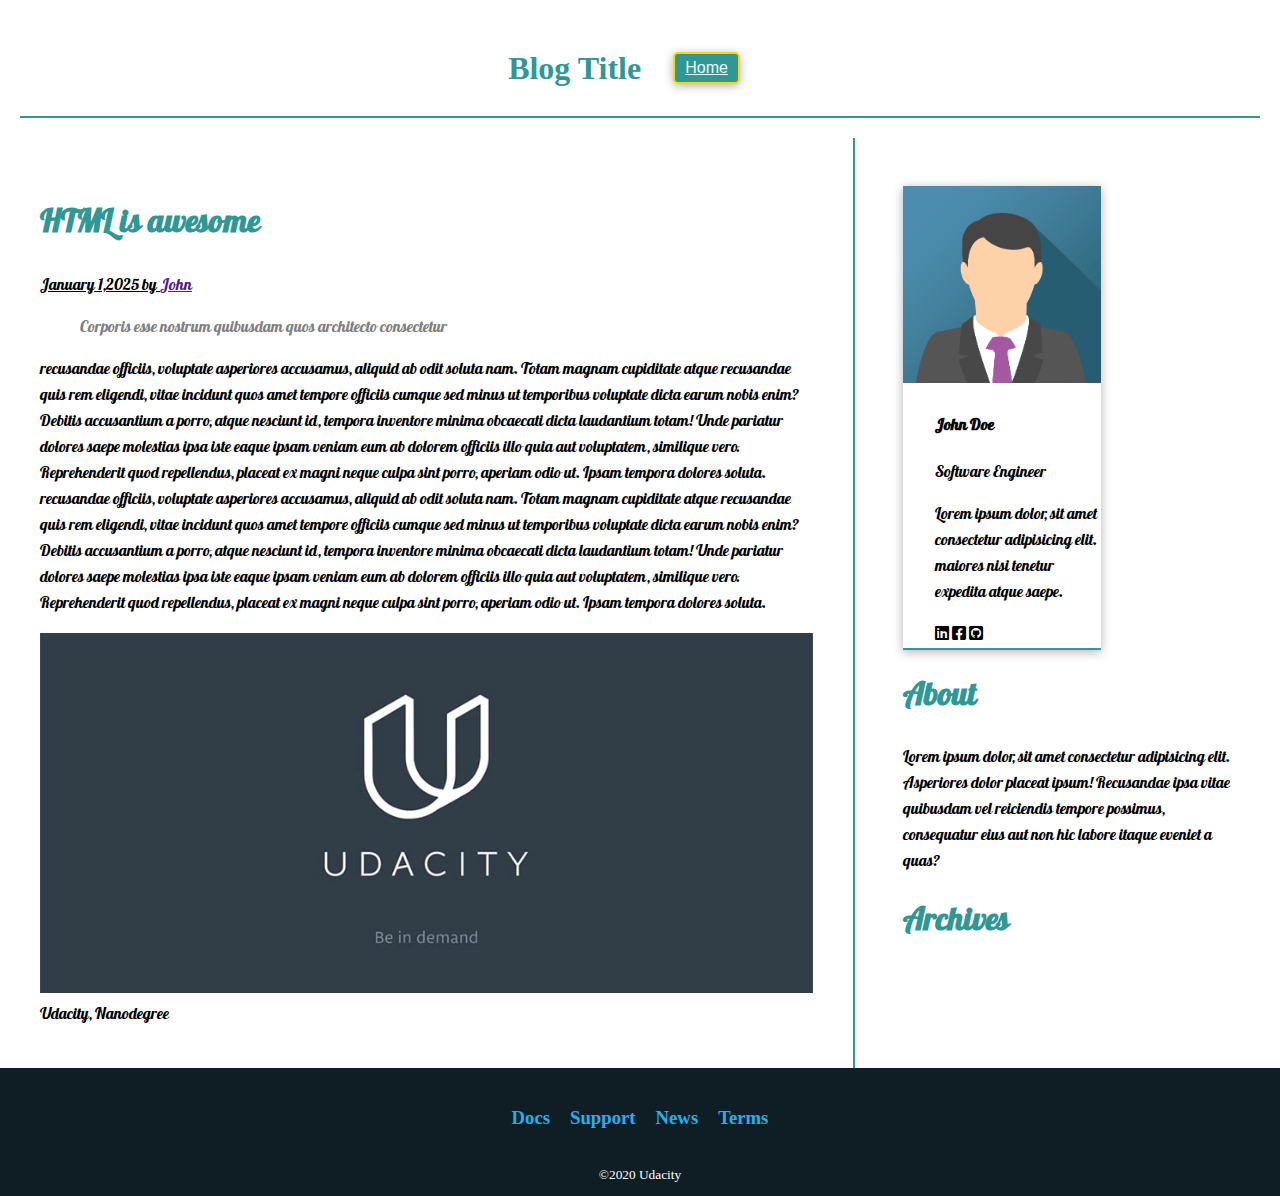
<file: blog-post/post.html>
<!DOCTYPE html>
<html lang="en">
<head>
  <meta charset="UTF-8">
  <meta name="viewport" content="width=device-width, initial-scale=1.0">
  <link rel="stylesheet" href="https://cdnjs.cloudflare.com/ajax/libs/font-awesome/5.13.1/css/all.min.css">
  <link rel="stylesheet" href="../css/main.css">
  
  <title>Post-1</title>
</head>
<body>
  <div class="post-title">
    <h1 >Blog Title</h1>
    <button class="back-home"><a href="/index.html">Home</a></button>

  </div>

  <div class="blog-post">
    <div class="main-content">
      <h1>HTML is awesome</h1>
      <p><u>January 1,2025 by </u><a href="">John</a></p>
      <p><blockquote style="color: gray;">Corporis esse nostrum quibusdam quos architecto consectetur </blockquote> recusandae officiis, voluptate asperiores accusamus, aliquid ab odit soluta nam. Totam magnam cupiditate atque recusandae quis rem eligendi, vitae incidunt quos amet tempore officiis cumque sed minus ut temporibus voluptate dicta earum nobis enim? Debitis accusantium a porro, atque nesciunt id, tempora inventore minima obcaecati dicta laudantium totam! Unde pariatur dolores saepe molestias ipsa iste eaque ipsam veniam eum ab dolorem officiis illo quia aut voluptatem, similique vero. Reprehenderit quod repellendus, placeat ex magni neque culpa sint porro, aperiam odio ut. Ipsam tempora dolores soluta. recusandae officiis, voluptate asperiores accusamus, aliquid ab odit soluta nam. Totam magnam cupiditate atque recusandae quis rem eligendi, vitae incidunt quos amet tempore officiis cumque sed minus ut temporibus voluptate dicta earum nobis enim? Debitis accusantium a porro, atque nesciunt id, tempora inventore minima obcaecati dicta laudantium totam! Unde pariatur dolores saepe molestias ipsa iste eaque ipsam veniam eum ab dolorem officiis illo quia aut voluptatem, similique vero. Reprehenderit quod repellendus, placeat ex magni neque culpa sint porro, aperiam odio ut. Ipsam tempora dolores soluta.</p>
      <img src="/assets/udacity.jpg" alt="udacity pic">
      <figcaption>Udacity, Nanodegree</figcaption>
    </div>
    <div class="side-bar">
      <div class="author-card">
        <img src="/assets/img_avatar.png" alt="Author Card" class="avatar">
        <div class="author-discription"> 
          <h4><b>John Doe</b></h4>
          <p>Software Engineer</p>
          <p>Lorem ipsum dolor, sit amet consectetur adipisicing elit. maiores nisi tenetur expedita atque saepe.</p>
          <div class="social-media">
            <i class="fab fa-linkedin"></i>
            <i class="fab fa-facebook-square"></i>
            <i class="fab fa-github-square"></i>
          </div>
        </div>

      </div>
      <h1>About</h1>
      <p>Lorem ipsum dolor, sit amet consectetur adipisicing elit. Asperiores dolor placeat ipsum! Recusandae ipsa vitae quibusdam vel reiciendis tempore possimus, consequatur eius aut non hic labore itaque eveniet a quas?</p>
      <h1>Archives</h1>
    </div>
  </div>
  <footer>
    <div class="footer-links">
      <h3>Docs</h3>
      <h3>Support</h3>
      <h3>News</h3>
      <h3>Terms</h3>
    </div>
    <div class="copyright"><small>&copy;2020 Udacity</small></div>
    
  </footer>
</body>
</html>
</file>
<file: css/main.css>
@import "footer.css";
@import "style.css";
@import "post.css";
</file>
